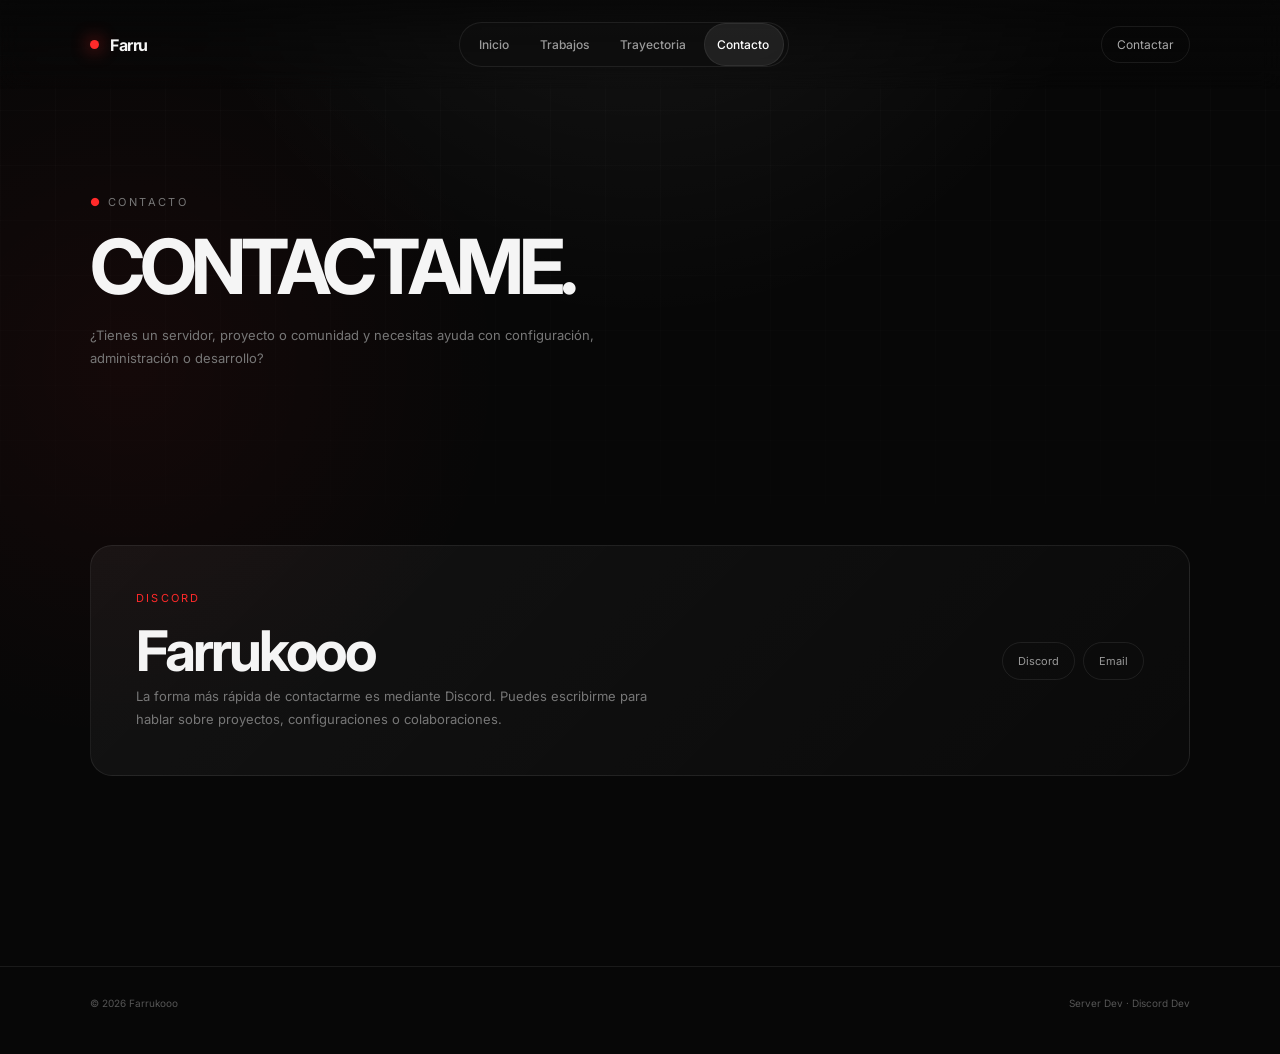
<file: contacto.html>
<!DOCTYPE html>
<html lang="es"><head><meta charset="UTF-8"><meta name="viewport" content="width=device-width,initial-scale=1.0"><title>Farru | Contacto</title><link rel="stylesheet" href="css/style.css"></head>
<body>
<header><div class="container navbar"><a class="brand" href="index.html"><span class="brand-dot"></span>Farru</a><div class="nav-wrap"><nav><ul><span class="nav-indicator"></span><li><a href="index.html">Inicio</a></li><li><a href="trabajos.html">Trabajos</a></li><li><a href="trayectoria.html">Trayectoria</a></li><li><a class="active" href="contacto.html">Contacto</a></li></ul></nav></div><a class="header-contact" href="contacto.html">Contactar</a></div></header>
<main>
<section class="container page-intro"><div class="eyebrow reveal"><span>●</span> Contacto</div><h1 class="reveal delay-1">CONTACTAME.</h1><p class="reveal delay-2">¿Tienes un servidor, proyecto o comunidad y necesitas ayuda con configuración, administración o desarrollo?</p></section>
<section class="section container"><div class="contact-box reveal"><div><div class="section-label">Discord</div><h2>Farrukooo</h2><p>La forma más rápida de contactarme es mediante Discord. Puedes escribirme para hablar sobre proyectos, configuraciones o colaboraciones.</p></div><div class="socials"><a class="social" href="https://discord.com/users/f4rru" target="_blank">Discord</a><a class="social" href="farrudeveloper@gmail.com">Email</a></div></div></section>
</main>
<footer><div class="container footer-inner"><span>© 2026 Farrukooo</span><span>Server Dev · Discord Dev</span></div></footer><script src="js/script.js"></script></body></html>
</file>
<file: css/style.css>
@import url('https://fonts.googleapis.com/css2?family=Inter:wght@400;500;600;700;800&display=swap');

:root{
  --bg:#070707;
  --bg-soft:#0b0b0b;
  --panel:rgba(255,255,255,.035);
  --panel-hover:rgba(255,255,255,.06);
  --line:rgba(255,255,255,.08);
  --text:#f5f5f5;
  --muted:#8f8f8f;
  --red:#ff2a2a;
  --red-soft:rgba(255,42,42,.12);
  --ease:cubic-bezier(.22,1,.36,1);
}

*{box-sizing:border-box;margin:0;padding:0}
html{scroll-behavior:smooth}
body{
  min-height:100vh;
  background:
    radial-gradient(circle at 50% -15%,rgba(255,255,255,.07),transparent 35%),
    radial-gradient(circle at 10% 35%,rgba(255,42,42,.055),transparent 28%),
    var(--bg);
  color:var(--text);
  font-family:Inter,system-ui,sans-serif;
  overflow-x:hidden;
}
body::before{
  content:"";
  position:fixed;inset:0;pointer-events:none;z-index:-1;
  background-image:linear-gradient(rgba(255,255,255,.018) 1px,transparent 1px),
                   linear-gradient(90deg,rgba(255,255,255,.018) 1px,transparent 1px);
  background-size:55px 55px;
  mask-image:linear-gradient(to bottom,black,transparent 80%);
}
a{color:inherit;text-decoration:none}
.container{width:min(1100px,calc(100% - 40px));margin:auto}

header{
  position:fixed;top:0;left:0;width:100%;z-index:50;
  padding:22px 0;
  background:linear-gradient(to bottom,rgba(7,7,7,.9),rgba(7,7,7,.35),transparent);
  backdrop-filter:blur(12px);
}
.navbar{display:flex;align-items:center;justify-content:space-between;gap:25px}
.brand{display:flex;align-items:center;gap:11px;font-weight:700;letter-spacing:-.03em}
.brand-dot{width:9px;height:9px;border-radius:50%;background:var(--red);box-shadow:0 0 18px var(--red)}
.nav-wrap{position:relative}
nav ul{display:flex;gap:3px;list-style:none;padding:5px;border:1px solid var(--line);background:rgba(15,15,15,.72);border-radius:999px;position:relative;isolation:isolate}
nav a{display:block;padding:9px 14px;color:#9b9b9b;font-size:12px;font-weight:500;position:relative;z-index:2;transition:color .25s ease}
nav a:hover,nav a.active{color:#fff}
.nav-indicator{
  position:absolute;left:0;top:0;height:100%;width:0;z-index:1;
  background:rgba(255,255,255,.08);border:1px solid rgba(255,255,255,.07);
  border-radius:999px;pointer-events:none;
  transition:left .45s var(--ease),width .45s var(--ease),opacity .25s ease;
}
.header-contact{
  font-size:12px;color:#aaa;padding:10px 15px;border:1px solid var(--line);
  border-radius:999px;transition:.3s var(--ease)
}
.header-contact:hover{color:#fff;border-color:rgba(255,255,255,.2);transform:translateY(-2px)}

main{padding-top:135px;padding-bottom:90px}
.hero{min-height:72vh;display:flex;align-items:center;position:relative}
.hero::after{
  content:"";position:absolute;width:380px;height:380px;right:2%;top:8%;
  background:radial-gradient(circle,rgba(255,42,42,.09),transparent 68%);
  filter:blur(20px);pointer-events:none
}
.eyebrow{font-size:11px;text-transform:uppercase;letter-spacing:.22em;color:#777;margin-bottom:22px}
.eyebrow span{color:var(--red)}
h1{font-size:clamp(48px,8vw,92px);line-height:.93;letter-spacing:-.07em;max-width:850px}
.hero h1 span{color:var(--red);text-shadow:0 0 45px rgba(255,42,42,.18)}
.hero-copy{max-width:620px;margin-top:28px;color:#8d8d8d;font-size:14px;line-height:1.8}
.hero-actions{display:flex;gap:10px;margin-top:32px}
.btn{padding:12px 18px;border-radius:999px;border:1px solid var(--line);font-size:12px;font-weight:600;transition:.35s var(--ease)}
.btn-primary{background:#fff;color:#080808;border-color:#fff}
.btn:hover{transform:translateY(-3px)}
.btn-primary:hover{box-shadow:0 12px 35px rgba(255,255,255,.1)}
.btn-ghost:hover{background:var(--panel-hover);border-color:rgba(255,255,255,.2)}

.section{padding:100px 0}
.section-head{display:flex;align-items:end;justify-content:space-between;gap:30px;margin-bottom:38px}
.section-label{font-size:11px;color:var(--red);letter-spacing:.2em;text-transform:uppercase;margin-bottom:12px}
h2{font-size:clamp(32px,5vw,56px);letter-spacing:-.055em}
.section-sub{max-width:420px;color:#777;font-size:13px;line-height:1.7}

.grid{display:grid;grid-template-columns:repeat(3,1fr);gap:14px}
.card{
  border:1px solid var(--line);background:var(--panel);border-radius:18px;padding:25px;
  transition:transform .5s var(--ease),background .35s ease,border-color .35s ease;
  position:relative;overflow:hidden
}
.card::before{
  content:"";position:absolute;width:180px;height:180px;left:var(--mx,50%);top:var(--my,50%);
  transform:translate(-50%,-50%);background:radial-gradient(circle,rgba(255,255,255,.07),transparent 65%);
  opacity:0;transition:opacity .35s ease;pointer-events:none
}
.card:hover{transform:translateY(-7px);background:var(--panel-hover);border-color:rgba(255,255,255,.14)}
.card:hover::before{opacity:1}
.project-icon{width:42px;height:42px;border-radius:12px;object-fit:cover;margin-bottom:38px}
.card h3{font-size:15px;letter-spacing:-.02em;margin-bottom:10px}
.card p{font-size:12px;color:#777;line-height:1.75}
.card .tag{display:inline-block;margin-top:22px;color:#777;font-size:10px;text-transform:uppercase;letter-spacing:.12em}

.timeline{display:flex;flex-direction:column;position:relative}
.timeline::before{content:"";position:absolute;left:8px;top:10px;bottom:10px;width:1px;background:var(--line)}
.timeline-item{display:grid;grid-template-columns:35px 150px 1fr;gap:25px;padding:0 0 65px;position:relative}
.timeline-dot{width:17px;height:17px;border-radius:50%;background:var(--bg);border:1px solid #444;position:relative;z-index:2;margin-top:3px}
.timeline-item:first-child .timeline-dot{background:var(--red);border-color:var(--red);box-shadow:0 0 22px rgba(255,42,42,.35)}
.timeline-date{font-size:10px;text-transform:uppercase;letter-spacing:.14em;color:#555;padding-top:3px}
.timeline-content{display:grid;grid-template-columns:52px 1fr;gap:18px}
.timeline-logo{width:52px;height:52px;border-radius:14px;object-fit:cover;border:1px solid var(--line)}
.timeline-content h3{font-size:16px;margin-bottom:6px}
.timeline-role{font-size:11px;color:var(--red);margin-bottom:12px}
.timeline-content p{font-size:12px;color:#777;line-height:1.75;max-width:650px}

.contact-box{
  border:1px solid var(--line);border-radius:22px;padding:45px;
  background:linear-gradient(135deg,rgba(255,255,255,.05),rgba(255,255,255,.015));
  display:flex;justify-content:space-between;align-items:center;gap:30px
}
.contact-box p{color:#777;font-size:13px;line-height:1.7;max-width:520px}
.socials{display:flex;gap:8px;flex-wrap:wrap}
.social{padding:11px 15px;border:1px solid var(--line);border-radius:999px;font-size:11px;color:#999;transition:.3s}
.social:hover{color:#fff;background:var(--panel-hover);transform:translateY(-2px)}

.page-intro{padding:60px 0 75px}
.page-intro h1{font-size:clamp(45px,7vw,76px)}
.page-intro p{margin-top:22px;color:#777;max-width:580px;font-size:13px;line-height:1.8}
footer{padding:30px 0 45px;border-top:1px solid var(--line);color:#555;font-size:10px}
.footer-inner{display:flex;justify-content:space-between;gap:20px}

.reveal{opacity:0;transform:translateY(25px);transition:opacity .8s var(--ease),transform .8s var(--ease)}
.reveal.visible{opacity:1;transform:none}
.delay-1{transition-delay:.08s}.delay-2{transition-delay:.16s}.delay-3{transition-delay:.24s}

@media(max-width:850px){
  .header-contact{display:none}
  nav a{padding:8px 9px}
  .grid{grid-template-columns:1fr}
  .timeline-item{grid-template-columns:25px 1fr}
  .timeline-date{grid-column:2;grid-row:1}
  .timeline-content{grid-column:2}
  .contact-box{flex-direction:column;align-items:flex-start}
}
@media(max-width:620px){
  .container{width:min(100% - 24px,1100px)}
  header{padding:15px 0}
  .brand{display:none}
  .navbar{justify-content:center}
  nav ul{max-width:100%;overflow-x:auto}
  nav a{white-space:nowrap;font-size:10px;padding:8px}
  main{padding-top:105px}
  .hero{min-height:75vh}
  .hero-actions{flex-wrap:wrap}
  .section{padding:70px 0}
  .section-head{display:block}
  .section-sub{margin-top:15px}
  .contact-box{padding:28px}
  .footer-inner{flex-direction:column}
}
</file>
